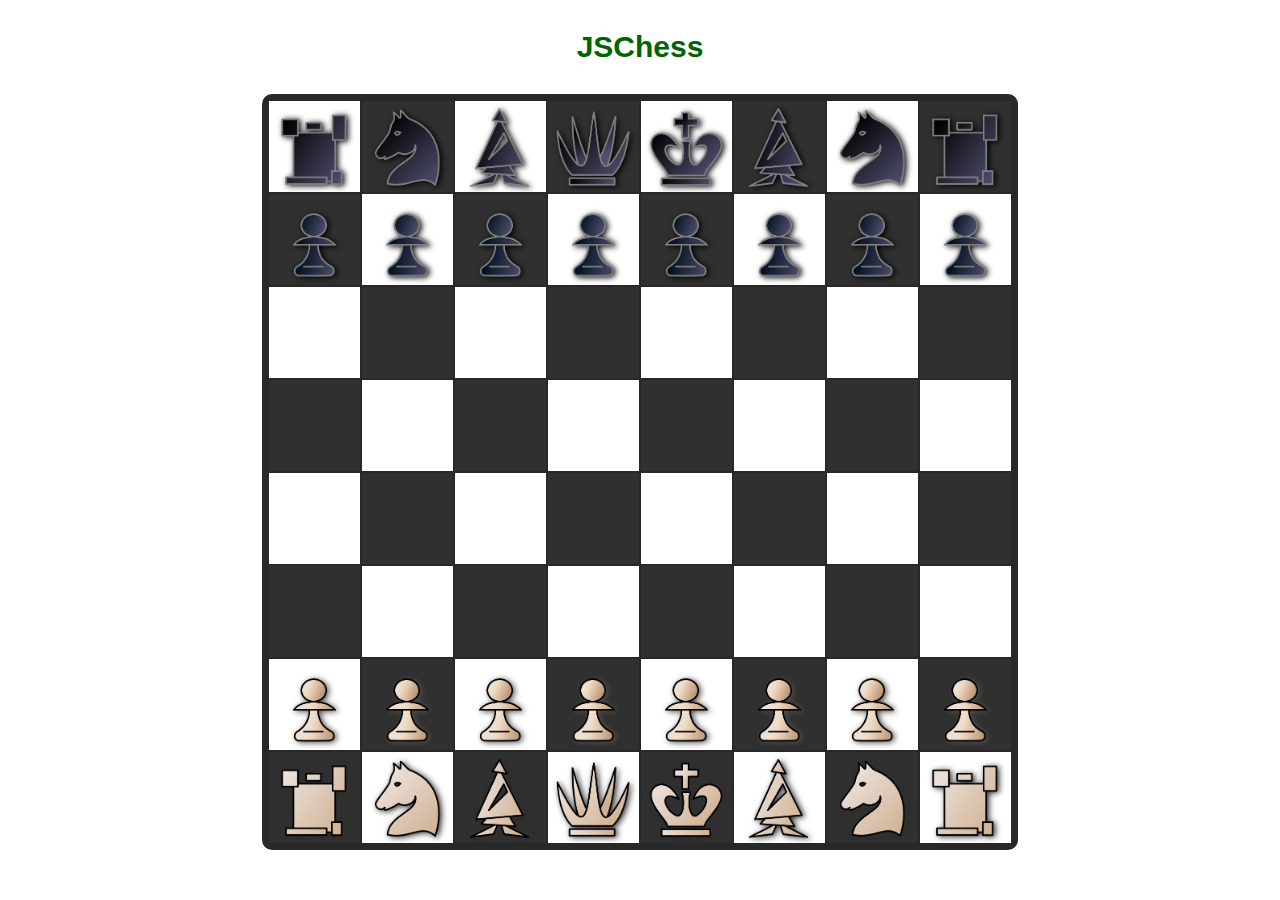
<file: index.html>
<!DOCTYPE html>
<html>
  <head>
    <meta charset="utf-8">
    <title>JSChess</title>
    <link rel="stylesheet" type="text/css" href="css/chess.css">
  </head>

  <body>
    <h1>JSChess</h1>
    <figure class="jschess"></figure>
    <div class="selectValid" style="display:none">Please select a valid square</div>

    <script type="application/javascript" src="js/jquery-3.1.0.min.js"></script>
    <script type="application/javascript" src="js/game.js"></script>
    <script type="application/javascript" src="js/board.js"></script>
    <script type="application/javascript" src="js/util.js"></script>
    <script type="application/javascript" src="js/chess-view.js"></script>
    <script type="application/javascript" src="js/human-player.js"></script>
    <script type="application/javascript" src="js/computer-player.js"></script>
    <script type="application/javascript" src="js/pieces/piece.js"></script>
    <script type="application/javascript" src="js/pieces/slideables/slide_diag.js"></script>
    <script type="application/javascript" src="js/pieces/slideables/slide_horiz.js"></script>
    <script type="application/javascript" src="js/pieces/slideables/bishop.js"></script>
    <script type="application/javascript" src="js/pieces/slideables/queen.js"></script>
    <script type="application/javascript" src="js/pieces/slideables/rook.js"></script>
    <script type="application/javascript" src="js/pieces/stepables/stepable.js"></script>
    <script type="application/javascript" src="js/pieces/stepables/knight.js"></script>
    <script type="application/javascript" src="js/pieces/stepables/king.js"></script>
    <script type="application/javascript" src="js/pieces/stepables/pawn.js"></script>

    <script>
      $(function () {
        new JSChess.View(
          new JSChess.Game(new JSChess.humanPlayer, new JSChess.computerPlayer),
          $(".jschess"));
      });
    </script>
  </body>
</html>
</file>
<file: css/chess.css>
html, body, figure, figcaption, ul, li, span {
  margin: 0;
  padding: 0;
  border: 0;
  font: inherit;
  text-align: inherit;
}

ul {
  list-style: none;
}

.group:after {
  content: "";
  clear: both;
  display: block;
}

body {
  font-family: sans-serif;
  text-align: center;
  font-weight: bold;
}

h1 {
  color: darkgreen ;
  font-size: 30px;
  margin: 30px;
}

ul {
  margin: 30px auto;
  width: 744px;
  border: 6px solid #282828 ;
  border-radius: 10px;


}

li {
  display: block;
  float: left;
  width: 91px;
  height: 91px;
  border: 1px solid #282828 ;
  background: white;
  cursor: pointer;
}



li:nth-child(-2n+8),
li:nth-child(8) ~ li:nth-child(-2n+15),
li:nth-child(16) ~ li:nth-child(-2n+24),
li:nth-child(24) ~ li:nth-child(-2n+31),
li:nth-child(32) ~ li:nth-child(-2n+40),
li:nth-child(40) ~ li:nth-child(-2n+47),
li:nth-child(48) ~ li:nth-child(-2n+56),
li:nth-child(56) ~ li:nth-child(-2n+63) {
    background: #303030 ;
    z-index: 1;
}

span {
  display: block;
  float: left;
  width: 91px;
  height: 91px;
  border: 1px solid #383838 ;
  background: black;
  cursor: pointer;
}

.selected, .selected:hover {
  background: lightgreen !important;
}

.possibleMoves {
  background: lightgreen !important;

}
.bb {
  content:url('../images/bb.png');

}
.bk {
  content:url('../images/bk.png');
}
.bn {
  content:url('../images/bn.png');
}
.bp {
  content:url('../images/bp.png');
  background-position: 20px;
}
.bq {
  content:url('../images/bq.png');
}
.br {
  content:url('../images/br.png');
}
.wb {
  content:url('../images/wb.png');
}
.wk {
  content:url('../images/wk.png');
}
.wn {
  content:url('../images/wn.png');
}

.wp {
  content:url('../images/wp.png');
}
.wq {
  content:url('../images/wq.png');
}

.wr {
  content:url('../images/wr.png');
}

li:hover {
  background: lightgreen !important;
}


.game-over li {
  color: red;
  cursor: default;
  background: white;
}

.winner-W .W,
.winner-B .B {
  background: green;
  color: white;
}

figcaption {
  font-size: 30px;
}

.selectValid{
  font-weight:bold;
  font-size: 70;
  text-shadow:2px 2px 1px #fff;

  position: relative;
  text-align:center;
  bottom:10px;
  background:transparent;
  color:green;

  border:none;

}
</file>
